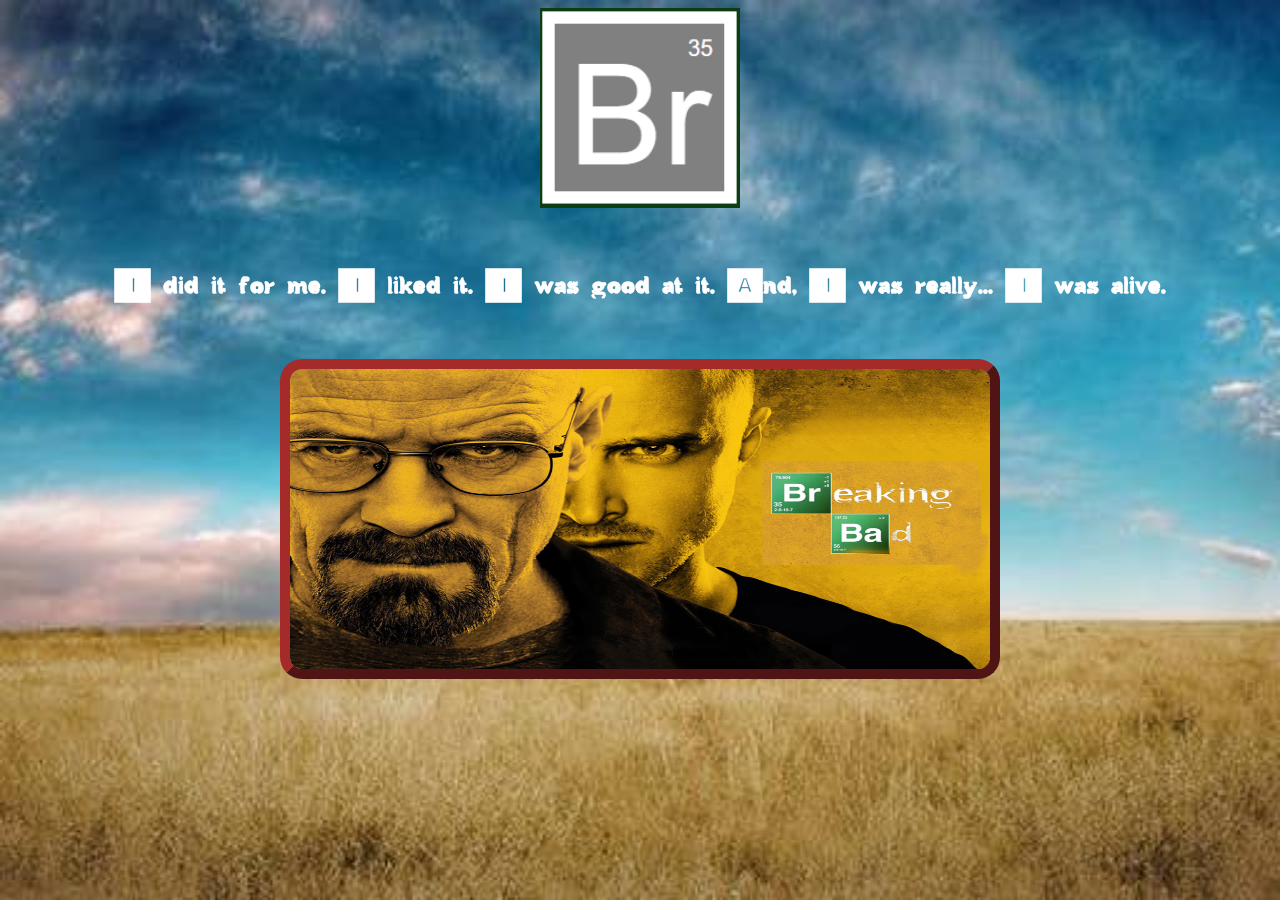
<file: index.html>
<!DOCTYPE html>
<html lang="en">
    <head>
        <meta charset="UTF-8">
        <meta name="viewport" content="width=device-width, initial-scale=1.0">
        <title>Breaking Bad</title>
        <link rel="icon" href="img/icon.png" type="image/x-icon">
        <link rel="stylesheet" href="css/style.css">
    </head>
    <body class="main_body">
        <center>
            <img src="./img/logo.PNG" alt="Logo" height="200px" width="200px"> 
            <h1>
                I did it for me. I liked it. I was good at it. And, I was really... I was alive.
            </h1>
            <img class="poster" src="./img/poster.jpg" alt="Poster" width="700px" height="300px" usemap="#workmap"> 
            <map name="workmap">
               <area shape="rect" coords="482,104,668,144" alt="formulario" href="formulario.html">
               <area shape="rect" coords="543,145,621,185" alt="tabla" href="tabla.html">
            </map> 
        </center>
    </body>

    
</html>
</file>
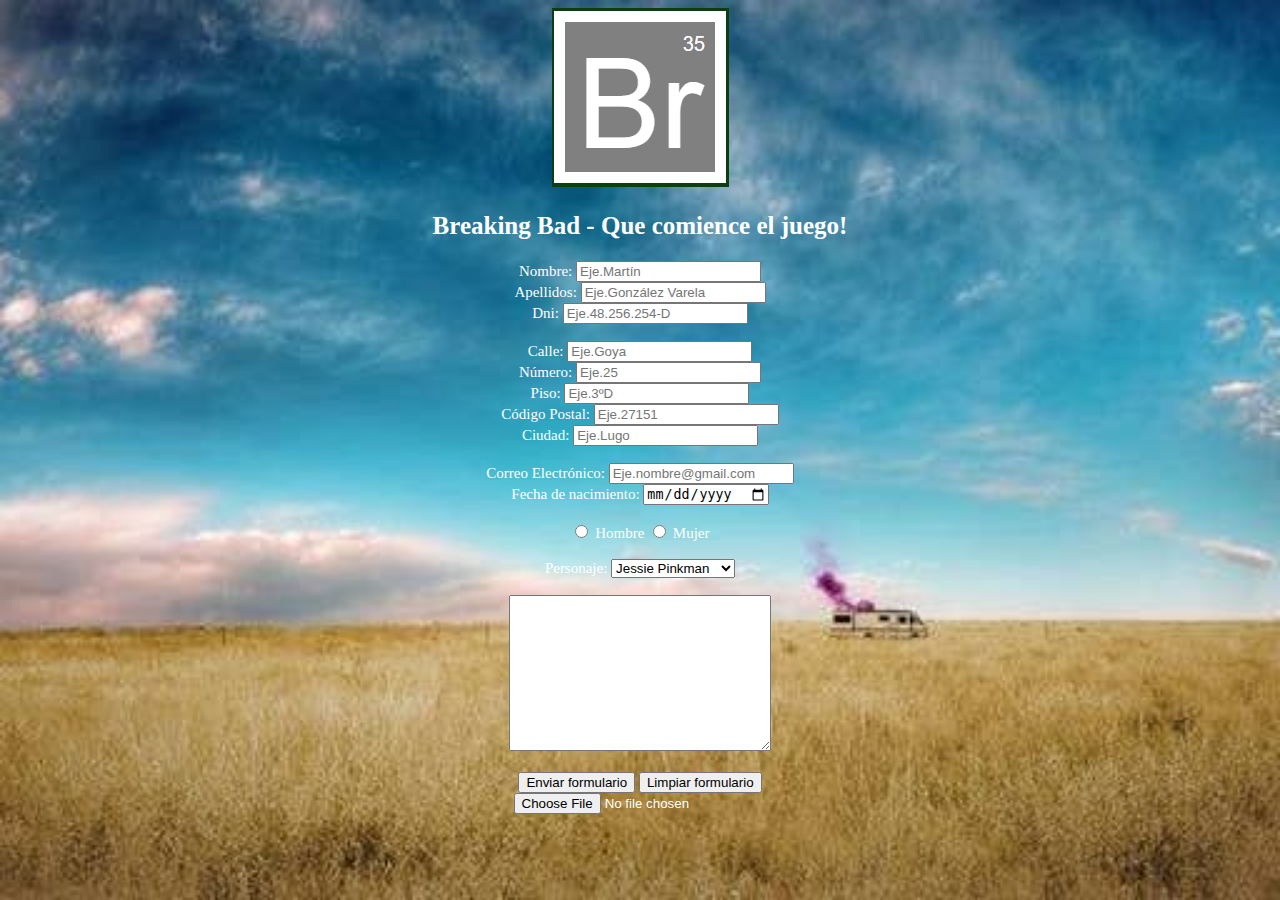
<file: formulario.html>
<!DOCTYPE html>
<html>
    <head>
        <meta charset = "UTF-8">
        <meta name = "viewport" content = "width = device-width, initial-scale = 1.0">
        <title>Breaking Bad</title>
        <link rel="icon" href="img/icon.png" type="image/x-icon">
        <link rel="stylesheet" href="css/style.css">
</head>
<body class="formulario_body">
       <center>
        <img src="img/logo.PNG" alt="Logo" > 
        <h2>Breaking Bad - Que comience el juego!</h2>
        <form action="mailto:raul.rodriguez@proeducaglobal.com" enctype="text/plain">

            <label for="nombre">Nombre:</label>
            <input type="text" id="nombre" name="nombre" placeholder="Eje.Martín" required><br>
            <label for="apellidos">Apellidos:</label>
            <input type="text" id="apellidos" name="apellidos" placeholder="Eje.González Varela" required><br>
            <label for="dni">Dni:</label>
            <input type="text" id="dni" name="dni" placeholder="Eje.48.256.254-D"><br><br>
            <label for="calle">Calle:</label>
            <input type="text" id="calle" name="calle" placeholder="Eje.Goya"><br>
            <label for="numero">Número:</label>
            <input type="number" id="numero" name="numero" placeholder="Eje.25"><br>
            <label for="piso">Piso:</label>
            <input type="text" id="piso" name="piso" placeholder="Eje.3ºD"><br>
            <label for="codigo_postal">Código Postal:</label>
            <input type="number" id="codigo_postal" name="codigo_postal" placeholder="Eje.27151"><br>
            <label for="ciudad">Ciudad:</label>
            <input type="text" id="ciudad" name="ciudad" placeholder="Eje.Lugo"><br><br>

            <label for="email">Correo Electrónico:</label>
            <input type="text" id="email" name="email" required placeholder="Eje.nombre@gmail.com"><br>  
            <label for="nacimiento">Fecha de nacimiento:</label>
            <input type="date" id="nacimiento" name="nacimiento"> <br><br>            

            <input type="radio" id="hombre" name="sexo" value="hombre">
            <label for="hombre">Hombre</label>

            <input type="radio" id="mujer" name="sexo" value="mujer">
            <label for="mujer">Mujer</label><br><br>

            <label for="cars">Personaje:</label>
            <select id="cars" name="cars">
                <option value="volvo">Jessie Pinkman</option>
                <option value="saab">Walter White,</option>
                <option value="fiat">Saul Goodman</option>
                <option value="audi">Gustavo Fring</option>
                <option value="audi">Pollos Hermanos</option>
                <option value="audi">Otros personajes</option>
            </select> <br><br>
            <textarea name="texto" rows="10" cols="30">
            </textarea> <br><br>
            <input type="submit" value="Enviar formulario">
            <input type="reset" value="Limpiar formulario"><br>
            <input type="file" value="Adjuntar Archivos"> 
        </form> 
    </center>
</body>
</html>
</file>
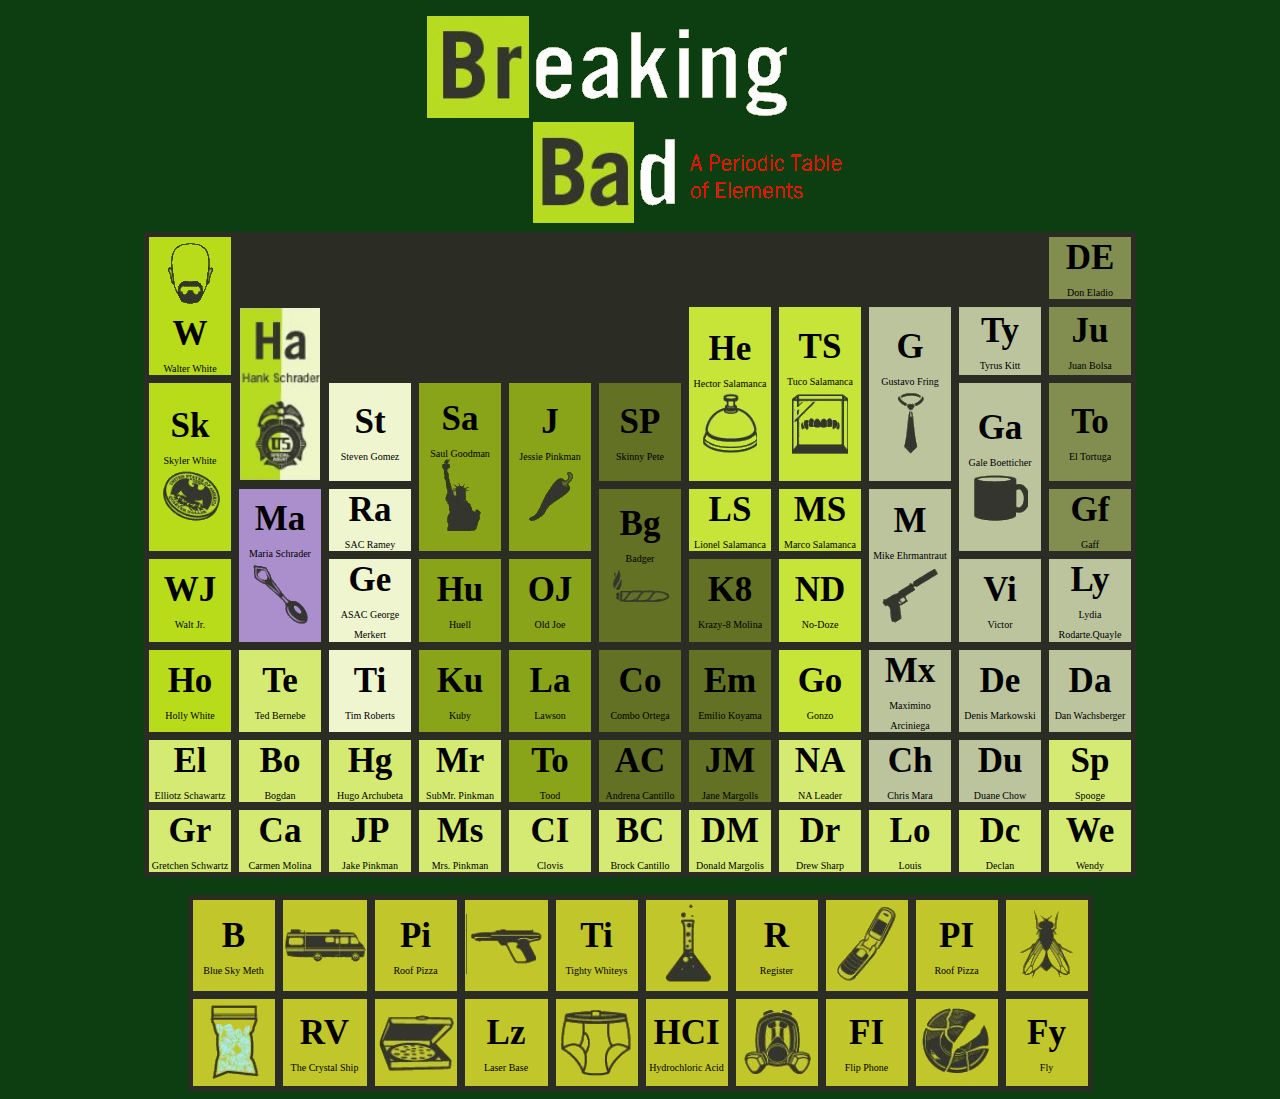
<file: tabla.html>
<!DOCTYPE html>
<html>
    <head>
        <meta charset = "UTF-8">
        <meta name = "viewport" content = "width = device-width, initial-scale = 1.0">
        <title>Breaking Bad</title>
        <link rel="icon" href="img/icon.png" type="image/x-icon">
        <link rel="stylesheet" href="css/style.css">

    </head>
    <body class="tabla_body">

        <center>
            <img src="./img/cabecera.png" alt="Cabecera" > 
            <table class="vacia">
                <tr>
                  <td rowspan = "2" class="casilla_doble verde_1">
                    <img src="./img/walterwhite.png">
                    <span class="letra_casilla">W</span><br>
                    <sub class="subtexto_casilla">Walter White</sub></td>
                  <td colspan = "9" class="casilla_simple vacia"></td>
                  <td class="casilla_simple verde_7">
                    <span class="letra_casilla">DE</span><br>
                    <sub class="subtexto_casilla">Don Eladio</sub>
                  </td>
                </tr>
                <tr>
                    <td rowspan = "2" class="casilla_doble">
                        <img src="./img/hankschrader.png" style="display:block;" width="100%" height="100%">
                    </td>
                    <td colspan="4" class="casilla_simple vacia"></td>
                    <td rowspan ="2" class="casilla_doble verde_5">
                        <span class="letra_casilla">He</span><br>
                        <sub class="subtexto_casilla">Hector Salamanca</sub>
                        <img src="./img/hectorsalamanca.png">
                    </td>
                    <td rowspan ="2" class="casilla_doble verde_5">
                        <span class="letra_casilla">TS</span><br>
                        <sub class="subtexto_casilla">Tuco Salamanca</sub>
                        <img src="./img/tucosalamanca.png">
                    </td>
                    <td rowspan = "2" class="casilla_doble verde_6">
                        <span class="letra_casilla">G</span><br>
                        <sub class="subtexto_casilla">Gustavo Fring</sub>
                        <img src="./img/gustavofrink.png">
                    </td>
                    <td class="casilla_simple verde_6">
                        <span class="letra_casilla">Ty</span><br>
                        <sub class="subtexto_casilla">Tyrus Kitt</sub>
                    </td>
                    <td class="casilla_simple verde_7">
                        <span class="letra_casilla">Ju</span><br>
                        <sub class="subtexto_casilla">Juan Bolsa</sub>
                    </td>
                </tr>
                <tr>
                    <td rowspan = "2" class="casilla_doble verde_1">
                        <span class="letra_casilla">Sk</span><br>
                        <sub class="subtexto_casilla">Skyler White</sub>
                        <img src="./img/skylerwhite.png">
                    </td>
                    <td class="casilla_simple verde_9">
                        <span class="letra_casilla">St</span><br>
                        <sub class="subtexto_casilla">Steven Gomez</sub>
                    </td>
                    <td rowspan = "2" class="casilla_doble verde_3">
                        <span class="letra_casilla">Sa</span><br>
                        <sub class="subtexto_casilla">Saul Goodman</sub>
                        <img src="./img/saulgoodman.png">
                    </td>
                    <td rowspan = "2" class="casilla_doble verde_3">
                        <span class="letra_casilla">J</span><br>
                        <sub class="subtexto_casilla">Jessie Pinkman</sub>
                        <img src="./img/jessiepinkman.png">
                    </td>
                    <td class="casilla_simple verde_4">
                        <span class="letra_casilla">SP</span><br>
                        <sub class="subtexto_casilla">Skinny Pete</sub>
                    </td>
                    <td rowspan = "2" class="casilla_doble verde_6">
                        <span class="letra_casilla">Ga</span><br>
                        <sub class="subtexto_casilla">Gale Boetticher</sub>
                        <img src="./img/gale.png">
                    </td>
                    <td class="casilla_simple verde_7">
                        <span class="letra_casilla">To</span><br>
                        <sub class="subtexto_casilla">El Tortuga</sub>
                    </td>
                </tr>
                <tr>
                    <td rowspan = "2" class="casilla_doble morado_1">
                        <span class="letra_casilla">Ma</span><br>
                        <sub class="subtexto_casilla">Maria Schrader</sub>
                        <img src="./img/marieschrader.png">
                    </td>
                    <td class="casilla_simple verde_9">
                        <span class="letra_casilla">Ra</span><br>
                        <sub class="subtexto_casilla">SAC Ramey</sub>
                    </td>
                    <td rowspan = "2" class="casilla_doble verde_4">
                        <span class="letra_casilla">Bg</span><br>
                        <sub class="subtexto_casilla">Badger</sub>
                        <img src="./img/badger.png">
                    </td>
                    <td class="casilla_simple verde_5">
                        <span class="letra_casilla">LS</span><br>
                        <sub class="subtexto_casilla">Lionel Salamanca</sub>
                    </td>
                    <td class="casilla_simple verde_5">
                        <span class="letra_casilla">MS</span><br>
                        <sub class="subtexto_casilla">Marco Salamanca</sub>
                    </td>
                    <td rowspan = "2" class="casilla_doble verde_6">
                        <span class="letra_casilla">M</span><br>
                        <sub class="subtexto_casilla">Mike Ehrmantraut</sub>
                        <img src="./img/mike.png">
                    </td>
                    <td class="casilla_simple verde_7">
                        <span class="letra_casilla">Gf</span><br>
                        <sub class="subtexto_casilla">Gaff</sub>
                    </td>
                </tr>
                <tr>
                    <td class="casilla_simple verde_1">
                        <span class="letra_casilla">WJ</span><br>
                        <sub class="subtexto_casilla">Walt Jr.</sub>
                    </td>
                    <td class="casilla_simple verde_9">
                        <span class="letra_casilla">Ge</span><br>
                        <sub class="subtexto_casilla">ASAC George Merkert</sub>
                    </td>
                    <td class="casilla_simple verde_3">
                        <span class="letra_casilla">Hu</span><br>
                        <sub class="subtexto_casilla">Huell</sub>
                    </td>
                    <td class="casilla_simple verde_3">
                        <span class="letra_casilla">OJ</span><br>
                        <sub class="subtexto_casilla">Old Joe</sub>
                    </td>
                    <td class="casilla_simple verde_4">
                        <span class="letra_casilla">K8</span><br>
                        <sub class="subtexto_casilla">Krazy-8 Molina</sub>
                    </td>
                    <td class="casilla_simple verde_5">
                        <span class="letra_casilla">ND</span><br>
                        <sub class="subtexto_casilla">No-Doze</sub>
                    </td>
                    <td class="casilla_simple verde_6">
                        <span class="letra_casilla">Vi</span><br>
                        <sub class="subtexto_casilla">Victor</sub>
                    </td>
                    <td class="casilla_simple verde_6">
                        <span class="letra_casilla">Ly</span><br>
                        <sub class="subtexto_casilla">Lydia Rodarte.Quayle</sub>
                    </td>
                </tr>
                <tr>
                    <td class="casilla_simple verde_1">
                        <span class="letra_casilla">Ho</span><br>
                        <sub class="subtexto_casilla">Holly White</sub>
                    </td>
                    <td class="casilla_simple verde_2">
                        <span class="letra_casilla">Te</span><br>
                        <sub class="subtexto_casilla">Ted Bernebe</sub>
                    </td>
                    <td class="casilla_simple verde_9">
                        <span class="letra_casilla">Ti</span><br>
                        <sub class="subtexto_casilla">Tim Roberts</sub>
                    </td>
                    <td class="casilla_simple verde_3">
                        <span class="letra_casilla">Ku</span><br>
                        <sub class="subtexto_casilla">Kuby</sub>
                    </td>
                    <td class="casilla_simple verde_3">
                        <span class="letra_casilla">La</span><br>
                        <sub class="subtexto_casilla">Lawson</sub>
                    </td>
                    <td class="casilla_simple verde_4">
                        <span class="letra_casilla">Co</span><br>
                        <sub class="subtexto_casilla">Combo Ortega</sub>
                    </td>
                    <td class="casilla_simple verde_4">
                        <span class="letra_casilla">Em</span><br>
                        <sub class="subtexto_casilla">Emilio Koyama</sub>
                    </td>
                    <td class="casilla_simple verde_5">
                        <span class="letra_casilla">Go</span><br>
                        <sub class="subtexto_casilla">Gonzo</sub>
                    </td>
                    <td class="casilla_simple verde_6">
                        <span class="letra_casilla">Mx</span><br>
                        <sub class="subtexto_casilla">Maximino Arciniega</sub>
                    </td>
                    <td class="casilla_simple verde_6">
                        <span class="letra_casilla">De</span><br>
                        <sub class="subtexto_casilla">Denis Markowski</sub>
                    </td>
                    <td class="casilla_simple verde_6">
                        <span class="letra_casilla">Da</span><br>
                        <sub class="subtexto_casilla">Dan Wachsberger</sub>
                    </td>
                </tr>
                <tr>
                    <td class="casilla_simple verde_2">
                        <span class="letra_casilla">El</span><br>
                        <sub class="subtexto_casilla">Elliotz Schawartz</sub>
                    </td>
                    <td class="casilla_simple verde_2">
                        <span class="letra_casilla">Bo</span><br>
                        <sub class="subtexto_casilla">Bogdan</sub>
                    </td>
                    <td class="casilla_simple verde_2">
                        <span class="letra_casilla">Hg</span><br>
                        <sub class="subtexto_casilla">Hugo Archubeta</sub>
                    </td>
                    <td class="casilla_simple verde_2">
                        <span class="letra_casilla">Mr</span><br>
                        <sub class="subtexto_casilla">SubMr. Pinkman</sub>
                    </td>
                    <td class="casilla_simple verde_3">
                        <span class="letra_casilla">To</span><br>
                        <sub class="subtexto_casilla">Tood</sub>
                    </td>
                    <td class="casilla_simple verde_4">
                        <span class="letra_casilla">AC</span><br>
                        <sub class="subtexto_casilla">Andrena Cantillo</sub>
                    </td>
                    <td class="casilla_simple verde_4">
                        <span class="letra_casilla">JM</span><br>
                        <sub class="subtexto_casilla">Jane Margolls</sub>
                    </td>
                    <td class="casilla_simple verde_2">
                        <span class="letra_casilla">NA</span><br>
                        <sub class="subtexto_casilla">NA Leader</sub>
                    </td>
                    <td class="casilla_simple verde_6">
                        <span class="letra_casilla">Ch</span><br>
                        <sub class="subtexto_casilla">Chris Mara</sub>
                    </td>
                    <td class="casilla_simple verde_6">
                        <span class="letra_casilla">Du</span><br>
                        <sub class="subtexto_casilla">Duane Chow</sub>
                    </td>
                    <td class="casilla_simple verde_2">
                        <span class="letra_casilla">Sp</span><br>
                        <sub class="subtexto_casilla">Spooge</sub>
                    </td>
                </tr>
                <tr>
                    <td class="casilla_simple verde_2">
                        <span class="letra_casilla">Gr</span><br>
                        <sub class="subtexto_casilla">Gretchen Schwartz</sub>
                    </td>
                    <td class="casilla_simple verde_2">
                        <span class="letra_casilla">Ca</span><br>
                        <sub class="subtexto_casilla">Carmen Molina</sub>
                    </td>
                    <td class="casilla_simple verde_2">
                        <span class="letra_casilla">JP</span><br>
                        <sub class="subtexto_casilla">Jake Pinkman</sub>
                    </td>
                    <td class="casilla_simple verde_2">
                        <span class="letra_casilla">Ms</span><br>
                        <sub class="subtexto_casilla">Mrs. Pinkman</sub>
                    </td>
                    <td class="casilla_simple verde_2">
                        <span class="letra_casilla">CI</span><br>
                        <sub class="subtexto_casilla">Clovis</sub>
                    </td>
                    <td class="casilla_simple verde_2">
                        <span class="letra_casilla">BC</span><br>
                        <sub class="subtexto_casilla">Brock Cantillo</sub>
                    </td>
                    <td class="casilla_simple verde_2">
                        <span class="letra_casilla">DM</span><br>
                        <sub class="subtexto_casilla">Donald Margolis</sub>
                    </td>
                    <td class="casilla_simple verde_2">
                        <span class="letra_casilla">Dr</span><br>
                        <sub class="subtexto_casilla">Drew Sharp</sub>
                    </td>
                    <td class="casilla_simple verde_2">
                        <span class="letra_casilla">Lo</span><br>
                        <sub class="subtexto_casilla">Louis</sub>
                    </td>
                    <td class="casilla_simple verde_2">
                        <span class="letra_casilla">Dc</span><br>
                        <sub class="subtexto_casilla">Declan</sub>
                    </td>
                    <td class="casilla_simple verde_2">
                        <span class="letra_casilla">We</span><br>
                        <sub class="subtexto_casilla">Wendy</sub>
                    </td>
                </tr>

            </table> 

            <br>

            <table class="vacia">

                <tr>
                    <td class="casilla_simple verde_10">
                        <span class="letra_casilla">B</span><br>
                        <sub class="subtexto_casilla">Blue Sky Meth</sub>
                    </td>
                    <td class="casilla_simple verde_10">
                        <img src="./img/bus.png">
                    </td>
                    <td class="casilla_simple verde_10">
                        <span class="letra_casilla">Pi</span><br>
                        <sub class="subtexto_casilla">Roof Pizza</sub>
                    </td>
                    <td class="casilla_simple verde_10">
                        <img src="./img/pistola.png">
                    </td>
                    <td class="casilla_simple verde_10">
                        <span class="letra_casilla">Ti</span><br>
                        <sub class="subtexto_casilla">Tighty Whiteys</sub>
                    </td>
                    <td class="casilla_simple verde_10">
                        <img src="./img/pocima.png">
                    </td>
                    <td class="casilla_simple verde_10">
                        <span class="letra_casilla">R</span><br>
                        <sub class="subtexto_casilla">Register</sub>
                    </td>
                    <td class="casilla_simple verde_10">
                        <img src="./img/movil.png">
                    </td>
                    <td class="casilla_simple verde_10">
                        <span class="letra_casilla">PI</span><br>
                        <sub class="subtexto_casilla">Roof Pizza</sub>
                    </td>
                    <td class="casilla_simple verde_10">
                        <img src="./img/mosca.png">
                    </td>
                </tr>
                <tr>
                    <td class="casilla_simple verde_10">
                        <img src="./img/cristal.png">
                    </td>
                    <td class="casilla_simple verde_10">
                        <span class="letra_casilla">RV</span><br>
                        <sub class="subtexto_casilla">The Crystal Ship</sub>
                    </td>
                    <td class="casilla_simple verde_10">
                        <img src="./img/pizza.png">
                    </td>
                    <td class="casilla_simple verde_10">
                        <span class="letra_casilla">Lz</span><br>
                        <sub class="subtexto_casilla">Laser Base</sub>
                    </td>
                    <td class="casilla_simple verde_10">
                        <img src="./img/calzoncillos.png">
                    </td>
                    <td class="casilla_simple verde_10">
                        <span class="letra_casilla">HCI</span><br>
                        <sub class="subtexto_casilla">Hydrochloric Acid</sub>
                    </td>
                    <td class="casilla_simple verde_10">
                        <img src="./img/mascara.png">
                    </td>
                    <td class="casilla_simple verde_10">
                        <span class="letra_casilla">FI</span><br>
                        <sub class="subtexto_casilla">Flip Phone</sub>
                    </td>
                    <td class="casilla_simple verde_10">
                        <img src="./img/plato.png">
                    </td>
                    <td class="casilla_simple verde_10">
                        <span class="letra_casilla">Fy</span><br>
                        <sub class="subtexto_casilla">Fly</sub>
                    </td>
                </tr>

            </table> 

        </center>

    </body>

</html>
</file>
<file: css/style.css>
@font-face {
    font-family: "breaking_bad_font";
    src: url("../font/Breaking Bad.ttf");
}
.main_body {
    height: 100%; 
    background-size: cover;
    background-image: url("../img/fondo.jpg");
    background-repeat: no-repeat;
    background-position: center;
    background-attachment: fixed;
    color: white;
    font-size: 25px;
    font-family: "breaking_bad_font";
}
.poster {
    border: 10px outset brown;
    border-radius: 22px;
    margin: 20px;
}
.formulario_body {
    height: 100%; 
    background-size: cover;
    background-image: url("../img/fondo.jpg");
    background-repeat: no-repeat;
    background-position: center;
    background-attachment: fixed;
    color: white;
    font-size: 15px;
    font-family: "Arial, Helvetica, sans-serif";
}
h2 {
    font-size: 25px;    
}
.tabla_body {
    background-color: #0c3e11;
    font-family: "Arial, Helvetica, sans-serif";
}
.casilla_simple { 
    height: 30px; 
    width: 80px;
    text-align: center;
    border: 3px solid #2B2C24;
}
.casilla_doble { 
    height: 60; 
    width: 80px;
    text-align: center;
    border: 3px solid #2B2C24;
}
.letra_casilla {
    font-size: 35px;
    font-weight: bold;
}
.subtexto_casilla {
    font-size: 10px;
    line-height: 100%;
}
.vacia {
    background-color:#2B2C24;
}
.morado_1 {
    background-color:#AB8FCC;
}
.verde_1 {
    background-color:#B8DC19;
}
.verde_2 {
    background-color:#D5EA73;
}
.verde_3 {
    background-color:#89A419;
}
.verde_4 {
    background-color:#637124;
}
.verde_5 {
    background-color:#C7E538;
}
.verde_6 {
    background-color:#BCC49E;
}
.verde_7 {
    background-color:#828E50;
}
.verde_8 {
    background-color:#C2C721;
}
.verde_9 {
    background-color:#EFF5CF;
}
.verde_10 {
    background-color: #C1C62B;
}
</file>
